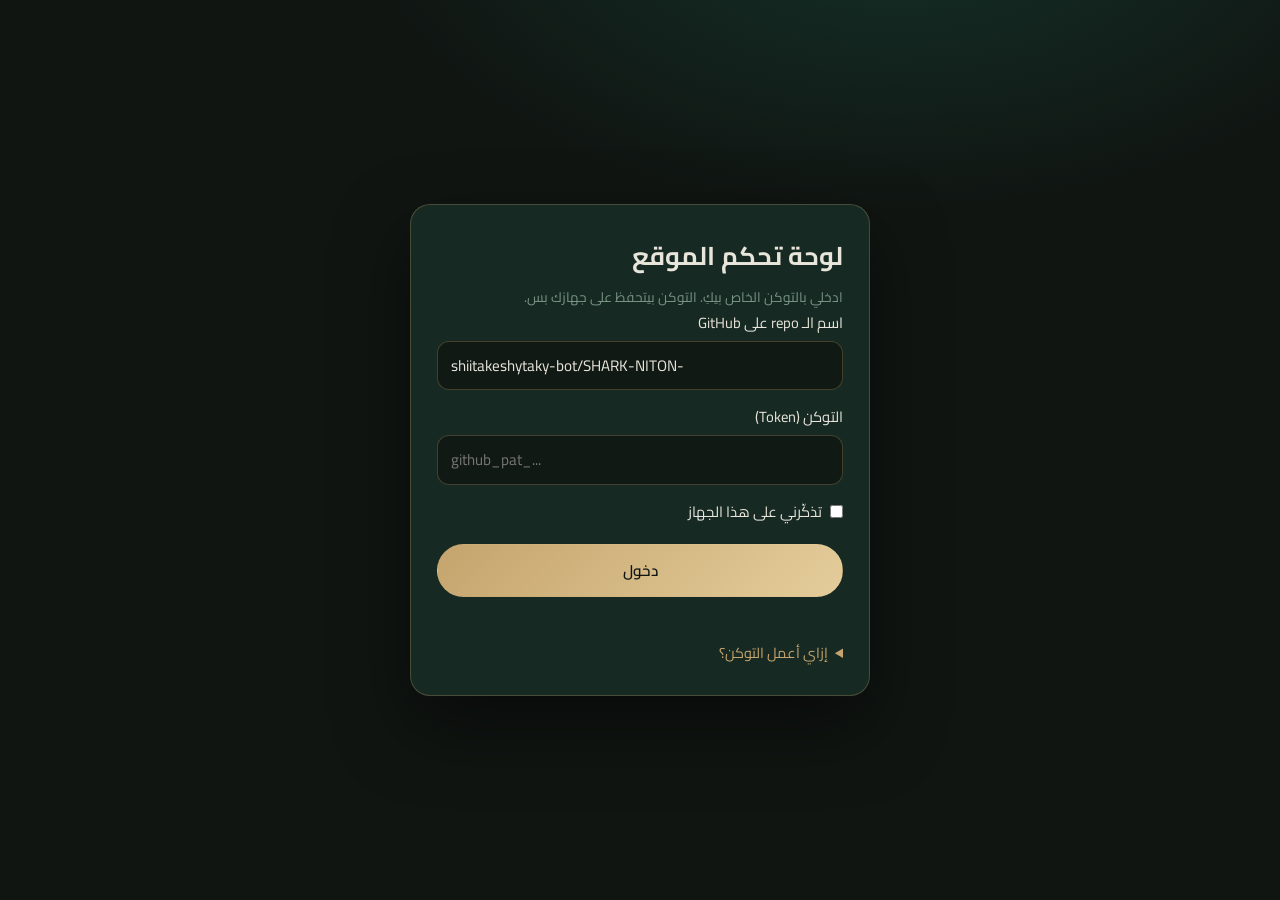
<file: admin.html>
<!DOCTYPE html>
<html lang="ar" dir="rtl">
<head>
  <meta charset="utf-8">
  <meta name="viewport" content="width=device-width, initial-scale=1">
  <meta name="robots" content="noindex, nofollow">
  <title>لوحة تحكم الموقع — د. فاطمة</title>
  <link rel="preconnect" href="https://fonts.googleapis.com">
  <link rel="preconnect" href="https://fonts.gstatic.com" crossorigin>
  <link href="https://fonts.googleapis.com/css2?family=Cairo:wght@400;600;700&display=swap" rel="stylesheet">
  <link rel="stylesheet" href="admin.css">
</head>
<body>

<!-- تسجيل الدخول -->
<main id="login" class="login">
  <div class="panel">
    <h1>لوحة تحكم الموقع</h1>
    <p class="muted">ادخلي بالتوكن الخاص بيكِ. التوكن بيتحفظ على جهازك بس.</p>
    <label>اسم الـ repo على GitHub
      <input id="l-repo" dir="ltr" value="shiitakeshytaky-bot/SHARK-NITON-" autocomplete="off">
    </label>
    <label>التوكن (Token)
      <input id="l-token" type="password" dir="ltr" autocomplete="off" placeholder="github_pat_...">
    </label>
    <label class="chk"><input type="checkbox" id="l-remember"> تذكّرني على هذا الجهاز</label>
    <button id="l-btn" class="btn" type="button">دخول</button>
    <p id="l-err" class="err" role="alert"></p>
    <details>
      <summary>إزاي أعمل التوكن؟</summary>
      <ol class="steps">
        <li>ادخلي على GitHub ← صورتك فوق ← <b>Settings</b>.</li>
        <li>من القائمة الشمال في الآخر: <b>Developer settings</b> ← <b>Personal access tokens</b> ← <b>Fine-grained tokens</b>.</li>
        <li>اضغطي <b>Generate new token</b> واكتبي أي اسم (مثلاً: dashboard).</li>
        <li><b>Repository access</b> ← <b>Only select repositories</b> ← اختاري الـ repo بتاع الموقع.</li>
        <li><b>Permissions</b> ← <b>Repository permissions</b> ← <b>Contents</b> ← اختاري <b>Read and write</b>.</li>
        <li>اضغطي <b>Generate token</b> وانسخي التوكن (بيظهر مرة واحدة بس) والصقيه هنا.</li>
      </ol>
      <p class="muted">التوكن ده بيدّي صلاحية على الموقع بس. ماتبعتيهوش لأي حد، ولو ضاع امسحيه من GitHub واعملي واحد جديد.</p>
    </details>
  </div>
</main>

<!-- اللوحة -->
<div id="app" hidden>
  <header class="top">
    <strong>لوحة التحكم</strong>
    <a href="./" target="_blank" rel="noopener">فتح الموقع ↗</a>
    <span id="dirty" class="dirty" hidden>● فيه تغييرات لسه ماتحفظتش</span>
    <span class="grow"></span>
    <button id="save" class="btn" type="button">حفظ ونشر</button>
    <button id="logout" class="btn ghost" type="button">خروج</button>
  </header>
  <p id="status" class="status" role="status"></p>

  <nav class="tabs" role="tablist">
    <button class="tab on" data-tab="contact" type="button">بيانات التواصل</button>
    <button class="tab" data-tab="about" type="button">عن الدكتورة</button>
    <button class="tab" data-tab="services" type="button">الخدمات</button>
    <button class="tab" data-tab="reviews" type="button">آراء العملاء</button>
    <button class="tab" data-tab="bookings" type="button">الحجوزات</button>
    <button class="tab" data-tab="jobs" type="button">طلبات التوظيف</button>
  </nav>

  <main class="wrap">
    <!-- بيانات التواصل -->
    <section data-pane="contact">
      <div class="card">
        <h2>الواتساب والتليفون</h2>
        <label>رقم الواتساب (اللي بيوصله الحجز)
          <input id="c-wa" dir="ltr" inputmode="tel" placeholder="01044705350">
          <small class="muted" id="c-wa-hint"></small>
        </label>
        <label>الرقم الظاهر للزوار
          <input data-path="contact.phoneDisplay" dir="ltr" inputmode="tel">
        </label>
        <label>مواعيد العمل
          <input data-path="contact.hours" placeholder="Open 24 hours · every day  |  مفتوح 24 ساعة · كل يوم">
          <small class="muted">اكتبيها بالإنجليزي والعربي مفصولين بـ | عشان تظهر للغتين.</small>
        </label>
      </div>
      <div class="card">
        <h2>الخريطة والسوشيال ميديا</h2>
        <label>رابط خريطة جوجل (Embed)
          <input data-path="contact.mapEmbedUrl" dir="ltr" placeholder="https://www.google.com/maps/embed?pb=...">
          <small class="muted">من Google Maps: Share ← Embed a map ← انسخي قيمة src فقط. لازم يبدأ بـ https://www.google.com/maps/embed</small>
        </label>
        <label>فيسبوك <input data-path="contact.social.facebook" dir="ltr" placeholder="https://..."></label>
        <label>إنستجرام <input data-path="contact.social.instagram" dir="ltr" placeholder="https://..."></label>
        <label>تيك توك <input data-path="contact.social.tiktok" dir="ltr" placeholder="https://..."></label>
      </div>
    </section>

    <!-- عن الدكتورة -->
    <section data-pane="about" hidden>
      <div class="card">
        <h2>الصورة</h2>
        <div class="portrait-edit">
          <img id="p-img" alt="الصورة الحالية" width="152" height="190">
          <div>
            <input id="p-file" type="file" accept="image/*">
            <small class="muted">اختاري صورة، وهتتقص تلقائيًا بنسبة 4:5 وتتضغط. يفضّل صورة عمودية والوش في النص.</small>
          </div>
        </div>
      </div>
      <div class="card">
        <h2>النصوص <small class="muted">(لو سبتي خانة فاضية بيفضل النص المؤقت)</small></h2>
        <div class="two">
          <label>المؤهلات (عربي) <textarea data-path="about.qualifications.ar" rows="2"></textarea></label>
          <label>Qualifications (English) <textarea data-path="about.qualifications.en" rows="2" dir="ltr"></textarea></label>
          <label>سنين الخبرة (عربي) <textarea data-path="about.experience.ar" rows="2"></textarea></label>
          <label>Experience (English) <textarea data-path="about.experience.en" rows="2" dir="ltr"></textarea></label>
          <label>النبذة المهنية (عربي) <textarea data-path="about.bio.ar" rows="5"></textarea></label>
          <label>Biography (English) <textarea data-path="about.bio.en" rows="5" dir="ltr"></textarea></label>
          <label>الشهادات (عربي) <textarea data-path="about.certifications.ar" rows="3"></textarea></label>
          <label>Certifications (English) <textarea data-path="about.certifications.en" rows="3" dir="ltr"></textarea></label>
        </div>
        <p class="muted">اكتبي بيانات حقيقية بس.</p>
      </div>
    </section>

    <!-- الخدمات -->
    <section data-pane="services" hidden>
      <div class="card"><h2>خدمات التغذية</h2><div id="svc-nutrition"></div><button class="btn ghost" data-add="nutrition" type="button">+ إضافة خدمة تغذية</button></div>
      <div class="card"><h2>خدمات العلاج الطبيعي</h2><div id="svc-physio"></div><button class="btn ghost" data-add="physio" type="button">+ إضافة خدمة علاج طبيعي</button></div>
    </section>

    <!-- آراء العملاء -->
    <section data-pane="reviews" hidden>
      <div class="card">
        <h2>آراء العملاء</h2>
        <p class="muted">لو القائمة فاضية بيظهر آراء تجريبية مكتوب عليها "محتوى تجريبي". أول ما تضيفي رأي حقيقي بتختفي. خدي موافقة صاحب الرأي قبل النشر، وماتنشريش نتائج علاجية أو وعود.</p>
        <div id="rev-list"></div>
        <button class="btn ghost" id="rev-add" type="button">+ إضافة رأي</button>
      </div>
    </section>

    <!-- الحجوزات -->
    <section data-pane="bookings" hidden>
      <div class="card">
        <h2>ربط Google Sheet</h2>
        <label>رابط الـ Web App (من Google Apps Script)
          <input data-path="booking.endpoint" dir="ltr" placeholder="https://script.google.com/macros/s/.../exec">
        </label>
        <label>كلمة السر (ADMIN_KEY)
          <input id="bk-key" type="password" dir="ltr" autocomplete="off">
          <small class="muted">بتتحفظ على جهازك بس، ومابتتنشرش. الرابط بيتحفظ مع "حفظ ونشر"، وبعدها الموقع يبدأ يسجّل الحجوزات.</small>
        </label>
        <button class="btn" id="bk-load" type="button">تحديث الحجوزات</button>
        <p id="bk-msg" class="muted" role="status"></p>
      </div>
      <div id="bk-list"></div>
    </section>

    <!-- طلبات التوظيف -->
    <section data-pane="jobs" hidden>
      <div class="card">
        <h2>طلبات التوظيف</h2>
        <p class="muted">بتستخدم نفس الرابط وكلمة السر من تبويب "الحجوزات".</p>
        <button class="btn" id="jb-load" type="button">تحديث الطلبات</button>
        <p id="jb-msg" class="muted" role="status"></p>
      </div>
      <div id="jb-list"></div>
    </section>
  </main>
</div>

<script src="admin.js"></script>
</body>
</html>
</file>
<file: admin.css>
:root{--bg:#101512;--panel:#162a23;--panel2:#1b3329;--line:rgba(197,164,109,.28);--gold:#C5A46D;--ivory:#E8E5DB;--sage:#789586;--red:#ee9c8a;--ok:#7fd1a3}
*{box-sizing:border-box;margin:0;padding:0}
html{scroll-behavior:smooth}
body{background:var(--bg);color:var(--ivory);font-family:'Cairo',system-ui,sans-serif;line-height:1.7;min-height:100vh}
[hidden]{display:none!important}
a{color:var(--gold);text-decoration:none}
h1{font-size:1.6rem;margin-bottom:8px}
h2{font-size:1.15rem;margin-bottom:14px;color:var(--gold)}
.muted{color:var(--sage);font-size:.85rem}
.err{color:var(--red);font-size:.9rem;margin-top:8px;min-height:1.2em}
.grow{flex:1}

/* inputs */
label{display:block;margin-bottom:14px;font-size:.92rem;color:var(--ivory)}
label small{display:block;margin-top:4px}
input,textarea,select{display:block;width:100%;margin-top:6px;padding:11px 13px;border-radius:12px;border:1px solid var(--line);background:rgba(16,21,18,.75);color:var(--ivory);font:inherit;font-size:.95rem}
textarea{resize:vertical;min-height:60px}
input:focus,textarea:focus,select:focus{outline:none;border-color:var(--gold)}
input[type=checkbox]{display:inline-block;width:auto;margin:0 0 0 8px}
input[type=file]{padding:9px}
.chk{display:flex;align-items:center}

/* buttons */
.btn{display:inline-block;padding:11px 22px;border-radius:99px;border:1px solid transparent;background:linear-gradient(135deg,var(--gold),#e4cd9b);color:#101512;font:600 .95rem 'Cairo',sans-serif;cursor:pointer}
.btn:hover{filter:brightness(1.06)}
.btn:disabled{opacity:.55;cursor:wait}
.btn.ghost{background:transparent;color:var(--ivory);border-color:var(--line)}
.btn.sm{padding:5px 12px;font-size:.8rem}
.btn.danger{background:transparent;color:var(--red);border-color:rgba(238,156,138,.45)}

/* login */
.login{min-height:100vh;display:grid;place-items:center;padding:20px;background:radial-gradient(900px 500px at 70% -10%,rgba(23,61,50,.7),transparent 60%)}
.panel{width:min(460px,100%);padding:30px 26px;background:var(--panel);border:1px solid var(--line);border-radius:20px;box-shadow:0 30px 70px rgba(0,0,0,.5)}
.panel .btn{width:100%;margin-top:6px}
details{margin-top:18px;font-size:.9rem}
summary{cursor:pointer;color:var(--gold)}
.steps{margin:12px 22px 10px 0;padding:0;display:grid;gap:6px}

/* app */
.top{position:sticky;top:0;z-index:20;display:flex;align-items:center;gap:14px;flex-wrap:wrap;padding:12px 4%;background:rgba(16,21,18,.94);backdrop-filter:blur(10px);border-bottom:1px solid var(--line)}
.dirty{color:var(--gold);font-size:.85rem}
.status{padding:0 4%;margin:10px 0 0;min-height:1.6em;font-size:.92rem}
.status.ok{color:var(--ok)}
.status.bad{color:var(--red)}
.tabs{display:flex;gap:8px;overflow-x:auto;padding:10px 4%;border-bottom:1px solid rgba(197,164,109,.15)}
.tab{flex:none;padding:8px 18px;border-radius:99px;border:1px solid var(--line);background:transparent;color:var(--ivory);font:600 .9rem 'Cairo',sans-serif;cursor:pointer}
.tab.on{background:var(--gold);color:#101512;border-color:var(--gold)}
.wrap{width:min(920px,92%);margin:22px auto 80px}
.card{background:var(--panel);border:1px solid var(--line);border-radius:18px;padding:22px 20px;margin-bottom:20px}
.two{display:grid;grid-template-columns:1fr 1fr;gap:0 18px}

/* list items */
.item{background:var(--panel2);border:1px solid rgba(197,164,109,.2);border-radius:14px;padding:14px;margin-bottom:12px}
.item .two{gap:0 14px}
.item-head{display:flex;align-items:center;gap:8px;margin-bottom:10px}
.item-head b{flex:1}
.portrait-edit{display:flex;gap:18px;align-items:flex-start;flex-wrap:wrap}
.portrait-edit img{width:152px;height:190px;object-fit:cover;border-radius:14px;border:1px solid var(--line);background:#0b1511}

/* sheet rows */
.row-line{display:flex;flex-wrap:wrap;gap:6px 18px;font-size:.9rem;color:rgba(232,229,219,.9)}
.row-line span b{color:var(--sage);font-weight:600;margin-left:4px}
.row-actions{display:flex;gap:10px;align-items:center;margin-top:10px}
.row-actions select{width:auto;margin:0;padding:6px 10px;font-size:.85rem}
.badge{display:inline-block;padding:1px 10px;border-radius:99px;font-size:.75rem;border:1px solid var(--line)}
.badge.new{color:var(--gold);border-color:var(--gold)}

@media (max-width:700px){.two{grid-template-columns:1fr}.top{gap:10px}}
</file>
